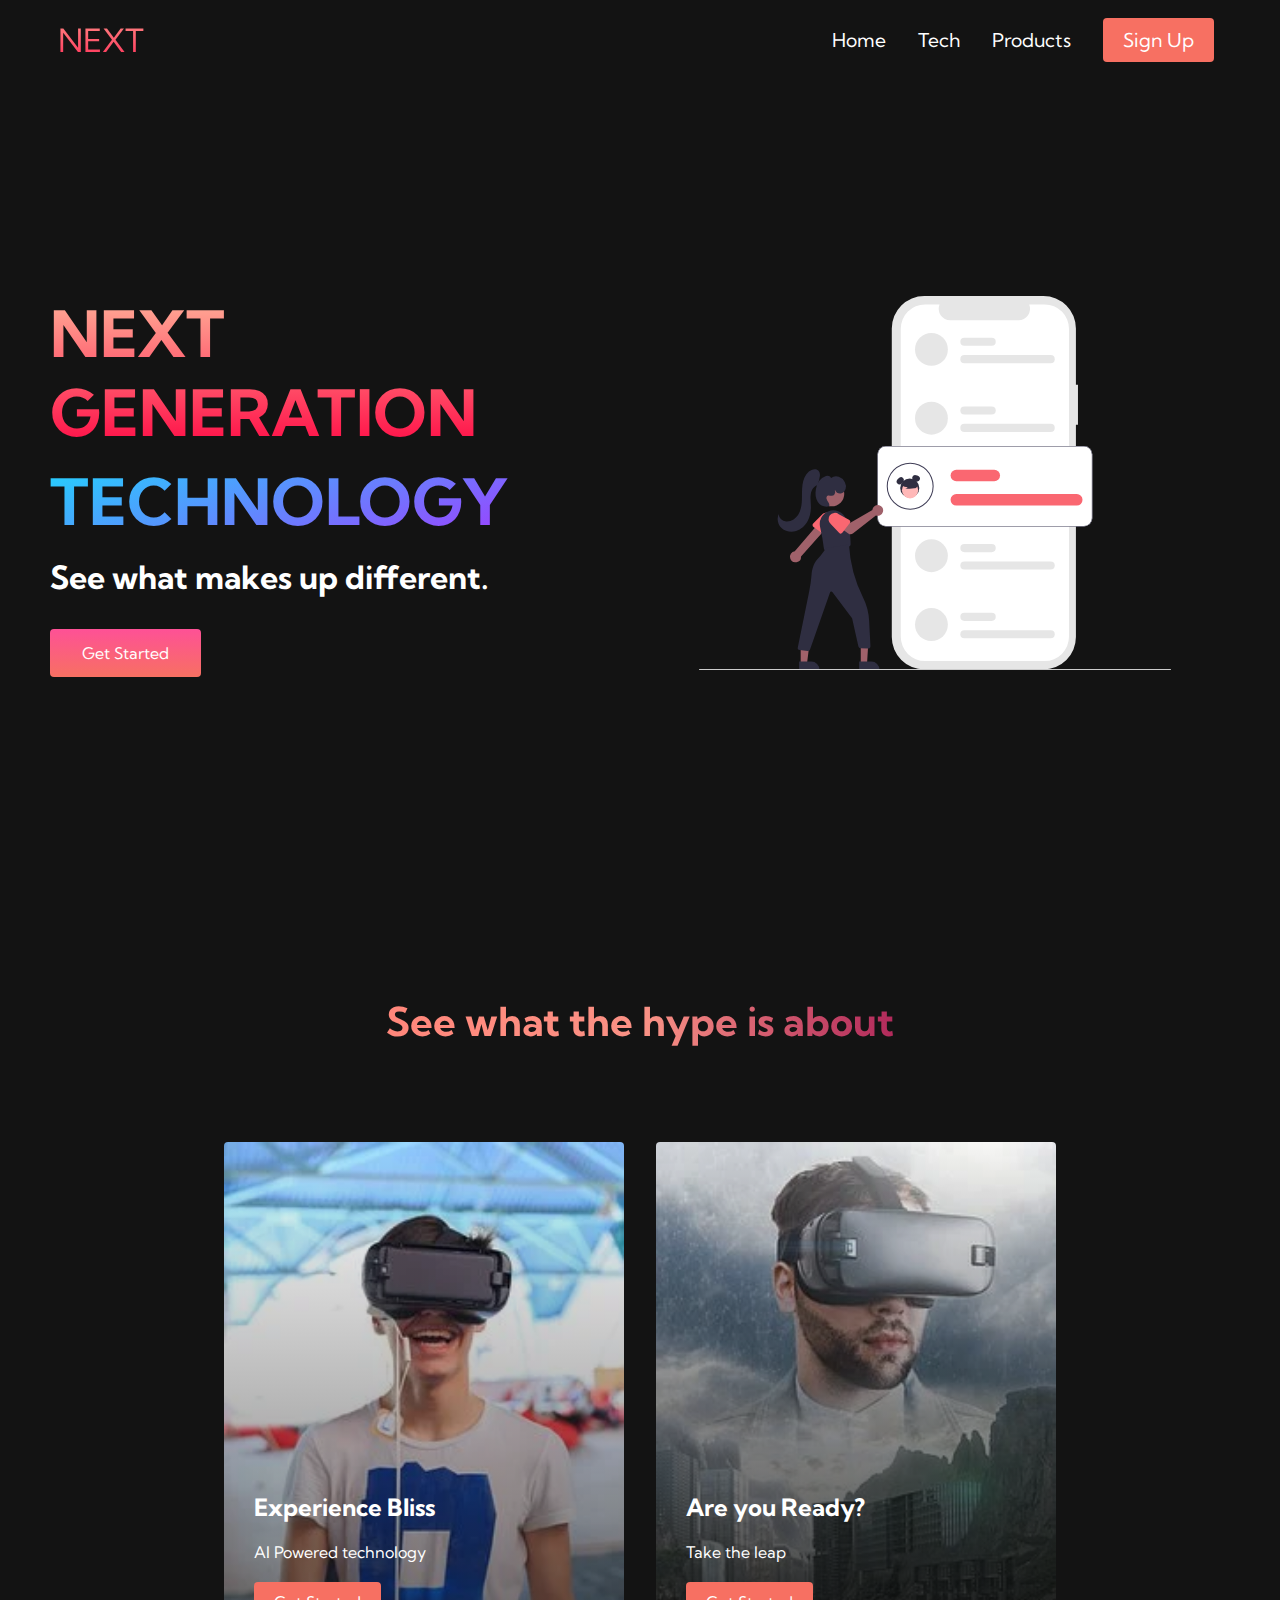
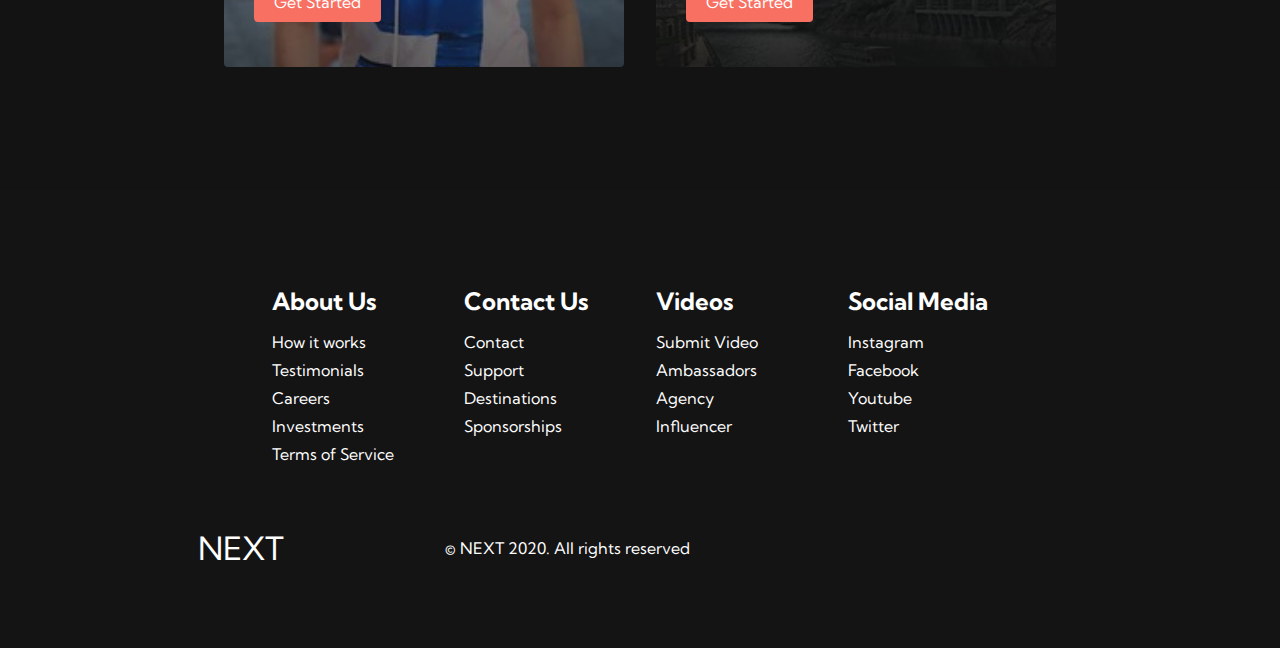
<file: index.html>
<!DOCTYPE html>
<html lang="en">
  <head>
    <!--
      Site created by Brian Design on youtube @ www.youtube.com/channel/UCsKsymTY_4BYR-wytLjex7A?view_as=subscriber
    -->
    <meta charset="UTF-8" />
    <meta name="viewport" content="width=device-width, initial-scale=1.0" />
    <title>HTML CSS Website</title>
    <link rel="stylesheet" href="styles.css" />
    <link
      rel="stylesheet"
      href="https://use.fontawesome.com/releases/v5.14.0/css/all.css"
      integrity="sha384-HzLeBuhoNPvSl5KYnjx0BT+WB0QEEqLprO+NBkkk5gbc67FTaL7XIGa2w1L0Xbgc"
      crossorigin="anonymous"
    />
    <link
      href="https://fonts.googleapis.com/css2?family=Kumbh+Sans:wght@400;700&display=swap"
      rel="stylesheet"
    />
  </head>
  <body>
    <!-- Navbar Section -->
    <nav class="navbar">
      <div class="navbar__container">
        <a href="/" id="navbar__logo"><i class="fas fa-gem"></i>NEXT</a>
        <div class="navbar__toggle" id="mobile-menu">
          <span class="bar"></span> <span class="bar"></span>
          <span class="bar"></span>
        </div>
        <ul class="navbar__menu">
          <li class="navbar__item">
            <a href="/" class="navbar__links">Home</a>
          </li>
          <li class="navbar__item">
            <a href="/tech.html" class="navbar__links">Tech</a>
          </li>
          <li class="navbar__item">
            <a href="/" class="navbar__links">Products</a>
          </li>
          <li class="navbar__btn"><a href="/" class="button">Sign Up</a></li>
        </ul>
      </div>
    </nav>

    <!-- Hero Section -->
    <div class="main">
      <div class="main__container">
        <div class="main__content">
          <h1>NEXT GENERATION</h1>
          <h2>TECHNOLOGY</h2>
          <p>See what makes up different.</p>
          <button class="main__btn"><a href="#">Get Started</a></button>
        </div>
        <div class="main__img--container">
          <img id="main__img" src="images/monil.svg" />
        </div>
      </div>
    </div>

    <!-- Services Section -->
    <div class="services">
      <h1>See what the hype is about</h1>
      <div class="services__container">
        <div class="services__card">
          <h2>Experience Bliss</h2>
          <p>AI Powered technology</p>
          <button>Get Started</button>
        </div>
        <div class="services__card">
          <h2>Are you Ready?</h2>
          <p>Take the leap</p>
          <button>Get Started</button>
        </div>
      </div>
    </div>

    <!-- Footer Section -->
    <div class="footer__container">
      <div class="footer__links">
        <div class="footer__link--wrapper">
          <div class="footer__link--items">
            <h2>About Us</h2>
            <a href="/sign__up">How it works</a> <a href="/">Testimonials</a>
            <a href="/">Careers</a> <a href="/">Investments</a>
            <a href="/">Terms of Service</a>
          </div>
          <div class="footer__link--items">
            <h2>Contact Us</h2>
            <a href="/">Contact</a> <a href="/">Support</a>
            <a href="/">Destinations</a> <a href="/">Sponsorships</a>
          </div>
        </div>
        <div class="footer__link--wrapper">
          <div class="footer__link--items">
            <h2>Videos</h2>
            <a href="/">Submit Video</a> <a href="/">Ambassadors</a>
            <a href="/">Agency</a> <a href="/">Influencer</a>
          </div>
          <div class="footer__link--items">
            <h2>Social Media</h2>
            <a href="/">Instagram</a> <a href="/">Facebook</a>
            <a href="/">Youtube</a> <a href="/">Twitter</a>
          </div>
        </div>
      </div>
      <section class="social__media">
        <div class="social__media--wrap">
          <div class="footer__logo">
            <a href="/" id="footer__logo"><i class="fas fa-gem"></i>NEXT</a>
          </div>
          <p class="website__rights">© NEXT 2020. All rights reserved</p>
          <div class="social__icons">
            <a
              class="social__icon--link"
              href="/"
              target="_blank"
              aria-label="Facebook"
            >
              <i class="fab fa-facebook"></i>
            </a>
            <a
              class="social__icon--link"
              href="/"
              target="_blank"
              aria-label="Instagram"
            >
              <i class="fab fa-instagram"></i>
            </a>
            <a
              class="social__icon--link"
              href="//www.youtube.com/channel/UCsKsymTY_4BYR-wytLjex7A?view_as=subscriber"
              target="_blank"
              aria-label="Youtube"
            >
              <i class="fab fa-youtube"></i>
            </a>
            <a
              class="social__icon--link"
              href="/"
              target="_blank"
              aria-label="Twitter"
            >
              <i class="fab fa-twitter"></i>
            </a>
            <a
              class="social__icon--link"
              href="/"
              target="_blank"
              aria-label="LinkedIn"
            >
              <i class="fab fa-linkedin"></i>
            </a>
          </div>
        </div>
      </section>
    </div>
    <script src="app.js"></script>
  </body>
</html>
</file>
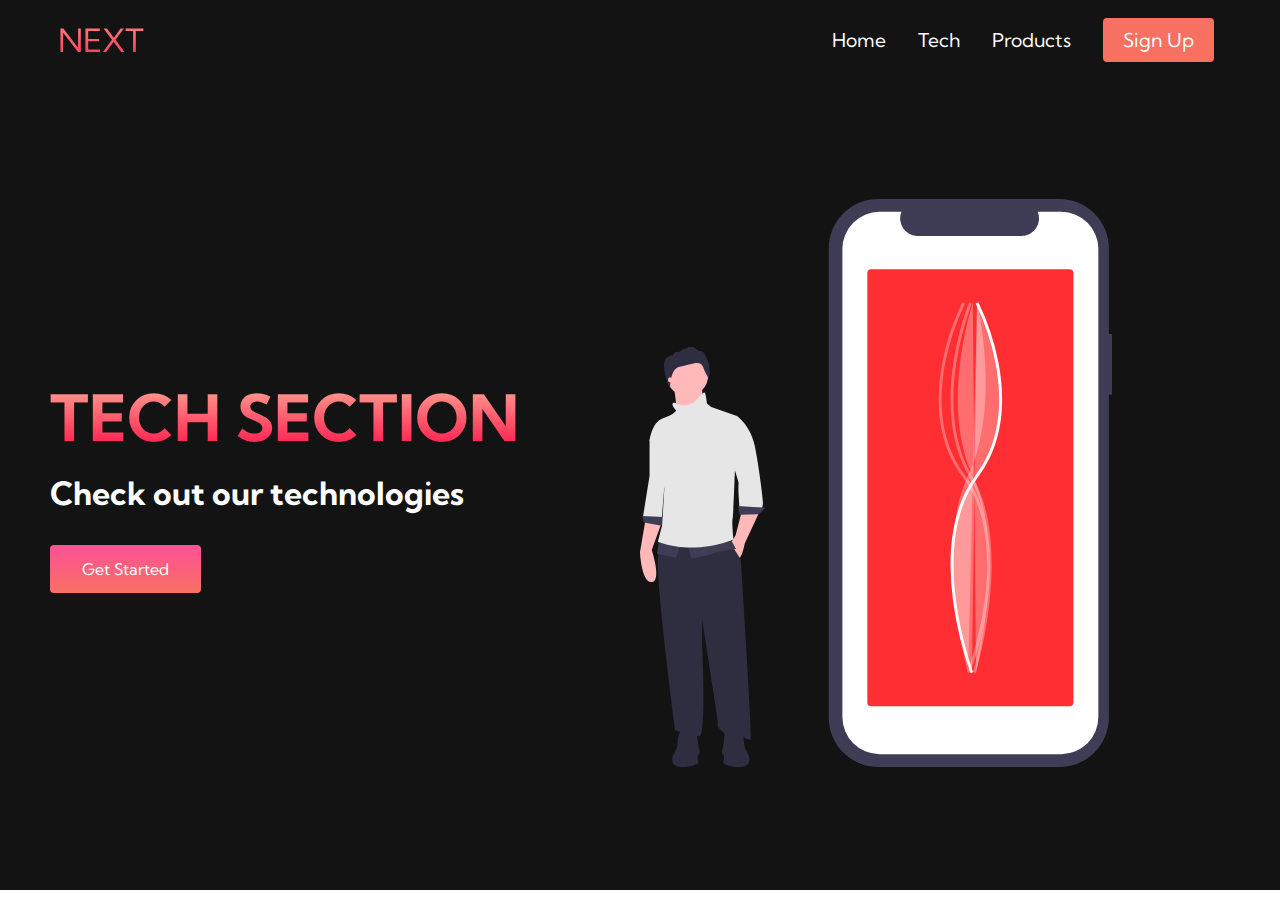
<file: tech.html>
<!DOCTYPE html>
<html lang="en">
  <head>
    <meta charset="UTF-8" />
    <meta name="viewport" content="width=device-width, initial-scale=1.0" />
    <title>HTML CSS Website</title>
    <link rel="stylesheet" href="styles.css" />
    <link
      rel="stylesheet"
      href="https://use.fontawesome.com/releases/v5.14.0/css/all.css"
      integrity="sha384-HzLeBuhoNPvSl5KYnjx0BT+WB0QEEqLprO+NBkkk5gbc67FTaL7XIGa2w1L0Xbgc"
      crossorigin="anonymous"
    />
    <link
      href="https://fonts.googleapis.com/css2?family=Kumbh+Sans:wght@400;700&display=swap"
      rel="stylesheet"
    />
  </head>
  <body>
    <nav class="navbar">
      <div class="navbar__container">
        <a href="/" id="navbar__logo"><i class="fas fa-gem"></i>NEXT</a>
        <div class="navbar__toggle" id="mobile-menu">
          <span class="bar"></span> <span class="bar"></span>
          <span class="bar"></span>
        </div>
        <ul class="navbar__menu">
          <li class="navbar__item">
            <a href="/" class="navbar__links">Home</a>
          </li>
          <li class="navbar__item">
            <a href="/tech" class="navbar__links">Tech</a>
          </li>
          <li class="navbar__item">
            <a href="/products" class="navbar__links">Products</a>
          </li>
          <li class="navbar__btn">
            <a href="/sign-up" class="button">Sign Up</a>
          </li>
        </ul>
      </div>
    </nav>
    <div class="main">
      <div class="main__container">
        <div class="main__content">
          <h1>TECH SECTION</h1>
          <p>Check out our technologies</p>
          <button class="main__btn"><a href="#">Get Started</a></button>
        </div>
        <div class="main__img-container">
          <img id="main__img" src="images/tech.svg" />
        </div>
      </div>
    </div>

    <script src="app.js"></script>
  </body>
</html>
</file>
<file: styles.css>
* {
  box-sizing: border-box;
  margin: 0;
  padding: 0;
  font-family: 'Kumbh Sans', sans-serif;
}

.navbar {
  background: #131313;
  height: 80px;
  display: flex;
  justify-content: center;
  align-items: center;
  font-size: 1.2rem;
  position: sticky;
  top: 0;
  z-index: 999;
}

.navbar__container {
  display: flex;
  justify-content: space-between;
  height: 80px;
  z-index: 1;
  width: 100%;
  max-width: 1300px;
  margin-right: auto;
  margin-left: auto;
  padding-right: 50px;
  padding-left: 50px;
}

#navbar__logo {
  background-color: #ff8177;
  background-image: linear-gradient(to top, #ff0844 0%, #ffb199 100%);
  background-size: 100%;
  -webkit-background-clip: text;
  -moz-background-clip: text;
  -webkit-text-fill-color: transparent;
  -moz-text-fill-color: transparent;
  display: flex;
  align-items: center;
  cursor: pointer;
  text-decoration: none;
  font-size: 2rem;
}

.fa-gem {
  margin-right: 0.5rem;
}

.navbar__menu {
  display: flex;
  align-items: center;
  list-style: none;
  text-align: center;
}

.navbar__item {
  height: 80px;
}

.navbar__links {
  color: #fff;
  display: flex;
  align-items: center;
  justify-content: center;
  text-decoration: none;
  padding: 0 1rem;
  height: 100%;
}

.navbar__btn {
  display: flex;
  justify-content: center;
  align-items: center;
  padding: 0 1rem;
  width: 100%;
}

.button {
  display: flex;
  justify-content: center;
  align-items: center;
  text-decoration: none;
  padding: 10px 20px;
  height: 100%;
  width: 100%;
  border: none;
  outline: none;
  border-radius: 4px;
  background: #f77062;
  color: #fff;
}

.button:hover {
  background: #4837ff;
  transition: all 0.3s ease;
}

.navbar__links:hover {
  color: #f77062;
  transition: all 0.3s ease;
}

@media screen and (max-width: 960px) {
  .navbar__container {
    display: flex;
    justify-content: space-between;
    height: 80px;
    z-index: 1;
    width: 100%;
    max-width: 1300px;
    padding: 0;
  }

  .navbar__menu {
    display: grid;
    grid-template-columns: auto;
    margin: 0;
    width: 100%;
    position: absolute;
    top: -1000px;
    opacity: 1;
    transition: all 0.5s ease;
    height: 50vh;
    z-index: -1;
  }

  .navbar__menu.active {
    background: #131313;
    top: 100%;
    opacity: 1;
    transition: all 0.5s ease;
    z-index: 99;
    height: 50vh;
    font-size: 1.6rem;
  }

  #navbar__logo {
    padding-left: 25px;
  }

  .navbar__toggle .bar {
    width: 25px;
    height: 3px;
    margin: 5px auto;
    transition: all 0.3s ease-in-out;
    background: #fff;
  }

  .navbar__item {
    width: 100%;
  }

  .navbar__links {
    text-align: center;
    padding: 2rem;
    width: 100%;
    display: table;
  }

  .navbar__btn {
    padding-bottom: 2rem;
  }

  .button {
    display: flex;
    justify-content: center;
    align-items: center;
    width: 80%;
    height: 80px;
    margin: 0;
  }

  #mobile-menu {
    position: absolute;
    top: 20%;
    right: 5%;
    transform: translate(5%, 20%);
  }

  .navbar__toggle .bar {
    display: block;
    cursor: pointer;
  }

  #mobile-menu.is-active .bar:nth-child(2) {
    opacity: 0;
  }

  #mobile-menu.is-active .bar:nth-child(1) {
    transform: translateY(8px) rotate(45deg);
  }

  #mobile-menu.is-active .bar:nth-child(3) {
    transform: translateY(-8px) rotate(-45deg);
  }
}

/* Main Content CSS */
.main {
  background-color: #141414;
}

.main__container {
  display: grid;
  grid-template-columns: 1fr 1fr;
  align-items: center;
  justify-self: center;
  margin: 0 auto;
  height: 90vh;
  background-color: #131313;
  z-index: 1;
  width: 100%;
  max-width: 1300px;
  padding-right: 50px;
  padding-left: 50px;
}

.main__content {
  color: #fff;
  width: 100%;
}

.main__content h1 {
  font-size: 4rem;
  background-color: #ff8177;
  background-image: linear-gradient(to top, #ff0844 0%, #ffb199 100%);
  background-size: 100%;
  -webkit-background-clip: text;
  -moz-background-clip: text;
  -webkit-text-fill-color: transparent;
  -moz-text-fill-color: transparent;
}

.main__content h2 {
  font-size: 4rem;
  margin-top: 10px;
  background-color: #ff8177;
  background-image: linear-gradient(-20deg, #b721ff 0%, #21d4fd 100%);
  background-size: 100%;
  -webkit-background-clip: text;
  -moz-background-clip: text;
  -webkit-text-fill-color: transparent;
  -moz-text-fill-color: transparent;
}

.main__content p {
  margin-top: 1rem;
  font-size: 2rem;
  font-weight: 700;
}

.main__btn {
  font-size: 1rem;
  background-image: linear-gradient(to top, #f77062 0%, #fe5196 100%);
  padding: 14px 32px;
  border: none;
  border-radius: 4px;
  color: #fff;
  margin-top: 2rem;
  cursor: pointer;
  position: relative;
  transition: all 0.35s;
  outline: none;
}

.main__btn a {
  position: relative;
  z-index: 2;
  color: #fff;
  text-decoration: none;
}

.main__btn:after {
  position: absolute;
  content: '';
  top: 0;
  left: 0;
  width: 0;
  height: 100%;
  background: #4837ff;
  transition: all 0.35s;
  border-radius: 4px;
}

.main__btn:hover {
  color: #fff;
}

.main__btn:hover:after {
  width: 100%;
}

.main__img--container {
  text-align: center;
}

#main__img {
  height: 80%;
  width: 80%;
}

/* Mobile Responsive */
@media screen and (max-width: 768px) {
  .main__container {
    display: grid;
    grid-template-columns: auto;
    align-items: center;
    justify-self: center;
    width: 100%;
    margin: 0 auto;
    height: 90vh;
  }

  .main__content {
    text-align: center;
    margin-bottom: 4rem;
  }

  .main__content h1 {
    font-size: 2.5rem;
    margin-top: 2rem;
  }

  .main__content h2 {
    font-size: 3rem;
  }

  .main__content p {
    margin-top: 1rem;
    font-size: 1.5rem;
  }
}

@media screen and (max-width: 480px) {
  .main__content h1 {
    font-size: 2rem;
    margin-top: 3rem;
  }

  .main__content h2 {
    font-size: 2rem;
  }

  .main__content p {
    margin-top: 2rem;
    font-size: 1.5rem;
  }

  .main__btn {
    padding: 12px 36px;
    margin: 2.5rem 0;
  }
}

/* Services Section */
.services {
  background: #131313;
  display: flex;
  flex-direction: column;
  justify-content: center;
  align-items: center;
  height: 100vh;
}

.services h1 {
  background-color: #ff8177;
  background-image: linear-gradient(
    to right,
    #ff8177 0%,
    #ff867a 0%,
    #ff8c7f 21%,
    #f99185 52%,
    #cf556c 78%,
    #b12a5b 100%
  );
  background-size: 100%;
  -webkit-background-clip: text;
  -moz-background-clip: text;
  -webkit-text-fill-color: transparent;
  -moz-text-fill-color: transparent;
  margin-bottom: 5rem;
  font-size: 2.5rem;
}

.services__container {
  display: flex;
  justify-content: center;
  flex-wrap: wrap;
}

.services__card {
  margin: 1rem;
  height: 525px;
  width: 400px;
  border-radius: 4px;
  background-image: linear-gradient(
      to bottom,
      rgba(0, 0, 0, 0) 0%,
      rgba(17, 17, 17, 0.6) 100%
    ),
    url('/images/v1.webp');
  background-size: cover;
  position: relative;
  color: #fff;
}

.services__card:before {
  opacity: 0.2;
}

.services__card:nth-child(2) {
  background-image: linear-gradient(
      to bottom,
      rgba(0, 0, 0, 0) 0%,
      rgba(17, 17, 17, 0.9) 100%
    ),
    url('/images/vr.webp');
}

.services__card h2 {
  position: absolute;
  top: 350px;
  left: 30px;
}

.services__card p {
  position: absolute;
  top: 400px;
  left: 30px;
}

.services__card button {
  color: #fff;
  padding: 10px 20px;
  border: none;
  outline: none;
  border-radius: 4px;
  background: #f77062;
  position: absolute;
  top: 440px;
  left: 30px;
  font-size: 1rem;
}

.services__card button:hover {
  cursor: pointer;
}

.services__card:hover {
  transform: scale(1.075);
  transition: 0.2s ease-in;
  cursor: pointer;
}

@media screen and (max-width: 960px) {
  .services {
    height: 1600px;
  }

  .services h1 {
    font-size: 2rem;
    margin-top: 12rem;
  }
}

@media screen and (max-width: 480px) {
  .services {
    height: 1400px;
  }

  .services h1 {
    font-size: 1.2rem;
  }

  .services__card {
    width: 300px;
  }
}

/* Footer CSS */
.footer__container {
  background-color: #141414;
  padding: 5rem 0;
  display: flex;
  flex-direction: column;
  justify-content: center;
  align-items: center;
}

#footer__logo {
  color: #fff;
  display: flex;
  align-items: center;
  cursor: pointer;
  text-decoration: none;
  font-size: 2rem;
}

.footer__links {
  width: 100%;
  max-width: 1000px;
  display: flex;
  justify-content: center;
}

.footer__link--wrapper {
  display: flex;
}

.footer__link--items {
  display: flex;
  flex-direction: column;
  align-items: flex-start;
  margin: 16px;
  text-align: left;
  width: 160px;
  box-sizing: border-box;
}

.footer__link--items h2 {
  margin-bottom: 16px;
}

.footer__link--items > h2 {
  color: #fff;
}

.footer__link--items a {
  color: #fff;
  text-decoration: none;
  margin-bottom: 0.5rem;
}

.footer__link--items a:hover {
  color: #e9e9e9;
  transition: 0.3s ease-out;
}

/* Social Icons */
.social__icon--link {
  color: #fff;
  font-size: 24px;
}

.social__media {
  max-width: 1000px;
  width: 100%;
}

.social__media--wrap {
  display: flex;
  justify-content: space-between;
  align-items: center;
  width: 90%;
  max-width: 1000px;
  margin: 40px auto 0 auto;
}

.social__icons {
  display: flex;
  justify-content: space-between;
  align-items: center;
  width: 240px;
}

.social__logo {
  color: #fff;
  justify-self: start;
  margin-left: 20px;
  cursor: pointer;
  text-decoration: none;
  font-size: 2rem;
  display: flex;
  align-items: center;
  margin-bottom: 16px;
}

.website__rights {
  color: #fff;
}

@media screen and (max-width: 820px) {
  .footer__links {
    padding-top: 2rem;
  }

  #footer__logo {
    margin-bottom: 2rem;
  }

  .website__rights {
    margin-bottom: 2rem;
  }

  .footer__link--wrapper {
    flex-direction: column;
  }

  .social__media--wrap {
    flex-direction: column;
  }
}

@media screen and (max-width: 480px) {
  .footer__link--items {
    margin: 0;
    padding: 10px;
    width: 100%;
  }
}
</file>
